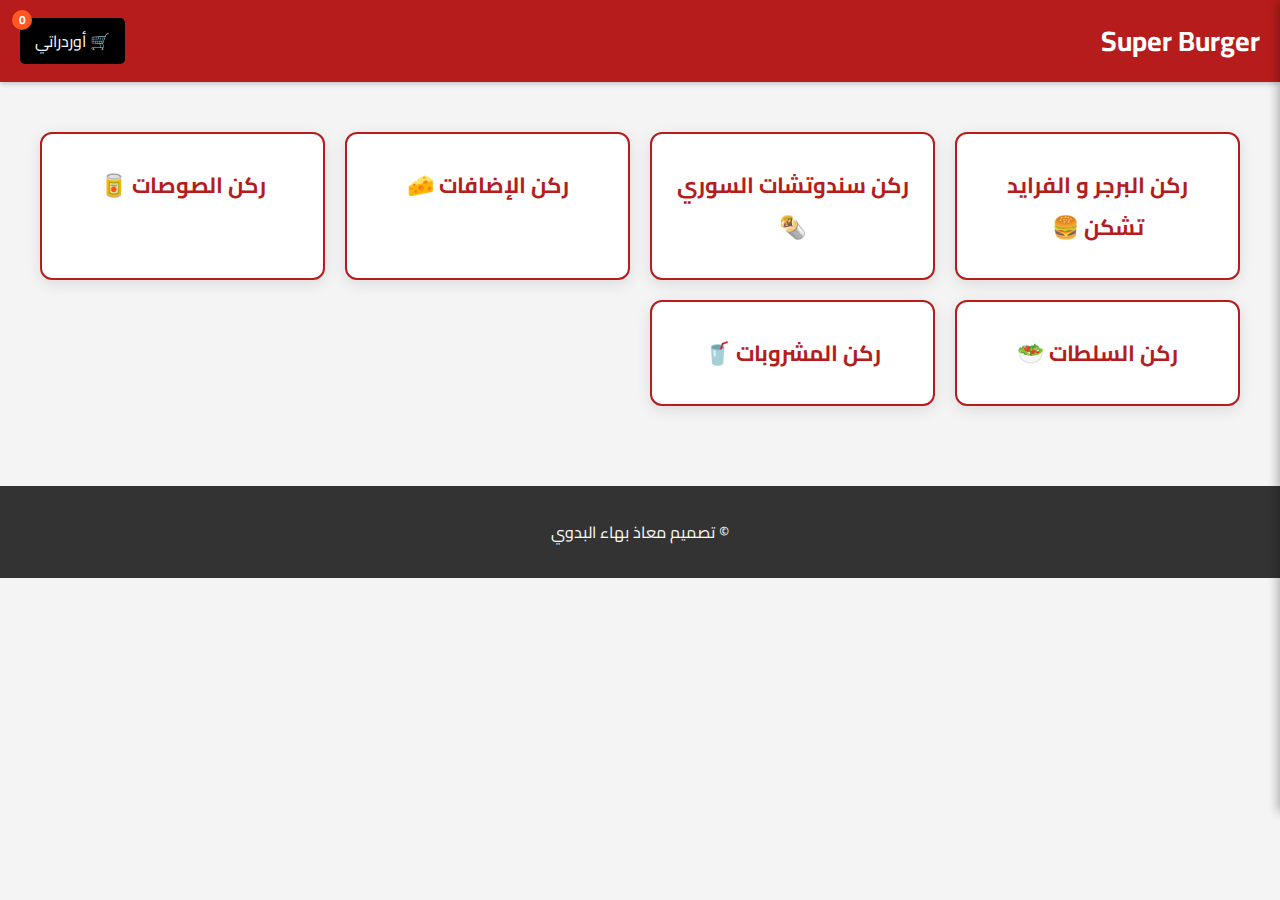
<file: index.html>
<!DOCTYPE html>
<html lang="ar" dir="rtl">
<head>
  <meta charset="UTF-8" />
  <meta name="viewport" content="width=device-width, initial-scale=1.0" />
  <title>Super Burger</title>
  <!-- إضافة خط كايرو من جوجل فونتس -->
  <link href="https://fonts.googleapis.com/css2?family=Cairo:wght@400;700&display=swap" rel="stylesheet">
  <style>
    /* 1. تحسين الخطوط والألوان الأساسية */
    body {
      font-family: 'Cairo', sans-serif; /* استخدام خط كايرو */
      margin: 0;
      padding: 0;
      background-color: #f4f4f4; /* لون خلفية فاتح احتياطي */
      /* ملاحظة: تم إزالة صورة الخلفية من الـ body لتجنب تشتيت المستخدم، يمكن وضعها في قسم معين */
    }

    /* 2. تحسين الهيدر */
    header {
      display: flex;
      justify-content: space-between; /* توزيع العناصر */
      align-items: center;
      padding: 15px 20px;
      background-color: #b71c1c; /* لون أحمر قوي للعلامة التجارية */
      color: white;
      box-shadow: 0 2px 5px rgba(0,0,0,0.2);
      height: auto; /* إزالة الارتفاع الثابت */
      background-image: none; /* إزالة صورة الخلفية من الهيدر */
    }

    header h1 {
      font-size: 28px;
      color: #ffffff;
      margin: 0;
    }

    /* 3. تحسين أيقونة السلة */
    .cart-container {
      position: relative;
      display: flex;
      align-items: center;
    }

    .cart-icon {
      /* إزالة الـ position: fixed; ليكون جزء من الهيدر */
      background-color: #000000;
      color: #ffffff;
      padding: 8px 15px;
      border-radius: 5px;
      font-size: 16px;
      cursor: pointer;
      transition: background-color 0.3s;
    }

    .cart-icon:hover {
      background-color: #333333;
    }

    .cart-count {
      position: absolute;
      top: -8px;
      left: -8px; /* تغيير من left إلى right بسبب RTL */
      background-color: #ff5722; /* لون برتقالي مميز */
      color: white;
      font-size: 12px;
      width: 20px;
      height: 20px;
      text-align: center;
      line-height: 20px;
      border-radius: 50%;
      font-weight: bold;
      z-index: 1;
      display: flex; /* لضمان ظهوره بشكل صحيح */
  justify-content: center;
  align-items: center;
    }

    /* 4. تحسين لوحة السلة الجانبية */
    .cart-panel {
      position: fixed;
      top: 0;
      right: 0; /* تغيير من left إلى right ليظهر من اليمين في RTL */
      height: 90%;
      width: 300px; /* زيادة العرض قليلاً */
      max-width: 90%;
      background: white;
      box-shadow: -2px 0 10px rgba(0,0,0,0.3); /* تغيير اتجاه الظل */
      transform: translateX(100%); /* يختفي على اليمين */
      transition: transform 0.3s ease-in-out;
      z-index: 1000;
      padding: 1px;
      overflow-y: auto;
      display: flex;
      flex-direction: column;
    }

    .cart-panel.show {
      transform: translateX(0); /* يظهر */
    }

    .cart-panel h2 {
      display: flex;
      justify-content: space-between;
      align-items: center;
      margin-top: 0;
      padding-bottom: 10px;
      border-bottom: 1px solid #eee;
    }

    .close-cart {
      cursor: pointer;
      font-size: 24px;
      color: #b71c1c;
      border: none;
      background: none;
      padding: 0;
    }

    #cart-items {
      list-style: none;
      padding: 0;
      flex-grow: 1; /* لجعل القائمة تأخذ المساحة المتاحة */
    }

    .cart-item {
      display: flex;
      justify-content: space-between;
      align-items: center;
      margin-bottom: 10px;
      padding: 8px 0;
      border-bottom: 1px dotted #eee;
      font-size: 15px;
    }

    .cart-item span {
      flex-grow: 1;
      text-align: right;
    }

    .remove-btn {
      background: none;
      border: none;
      color: #b71c1c;
      font-size: 18px;
      cursor: pointer;
      margin-right: 0;
      margin-left: 10px;
    }

    .total {
      margin-top: 15px;
      padding-top: 10px;
      border-top: 2px solid #b71c1c;
      font-weight: bold;
      font-size: 18px;
      color: #333;
      text-align: center;
    }

    /* 5. تحسين أزرار السلة */
    .cart-actions {
      display: flex;
      flex-direction: column;
      gap: 10px;
      margin-top: 20px;
    }

    .cart-actions button {
      width: 100%;
      padding: 12px;
      border: none;
      border-radius: 8px;
      font-weight: bold;
      cursor: pointer;
      transition: opacity 0.3s;
    }

    .cart-actions button:hover {
      opacity: 0.9;
    }

    #clear-cart-btn {
      background: #e0b700;
      color: #ffffff;
    }

    #checkout-btn {
      background: #25d366;
      color: white;
    }

    /* 6. تحسين شبكة الأقسام */
    .category-grid {
      display: grid;
      grid-template-columns: repeat(auto-fit, minmax(250px, 1fr)); /* زيادة الحد الأدنى للعرض */
      gap: 20px;
      padding: 30px 20px;
      max-width: 1200px;
      margin: 20px auto;
    }

    .category-card {
      background-color: #ffffff;
      color: #b71c1c;
      padding: 30px 20px;
      text-align: center;
      border-radius: 12px;
      font-size: 22px;
      font-weight: bold;
      text-decoration: none;
      box-shadow: 0 4px 15px rgba(0,0,0,0.1);
      transition: all 0.3s ease;
      border: 2px solid #b71c1c;
    }

    .category-card:hover {
      background-color: #b71c1c;
      color: white;
      transform: translateY(-5px);
      box-shadow: 0 8px 20px rgba(0,0,0,0.2);
    }

    /* 7. تحسين رسالة السلة الفارغة */
    #empty-message {
      text-align: center;
      padding: 20px;
      margin-top: 20px;
      display: none; /* إخفاء افتراضي */
    }

    #empty-message div {
      background: #fff4f4;
      border: 2px dashed #e53935;
      color: #d32f2f;
      padding: 20px;
      border-radius: 10px;
      font-size: 16px;
      width: 90%;
      margin: auto;
    }

    /* 8. تحسين الفوتر */
    .footer {
      background-color: #333;
      color: white;
      text-align: center;
      padding: 15px 0;
      font-family: 'Cairo', sans-serif;
      font-size: 16px;
      margin-top: 50px;
    }

    .footer a {
      color: #ff5722;
      text-decoration: none;
    }

    /* 9. تعديلات على الـ Media Queries */
    @media (max-width: 768px) {
      header h1 {
        font-size: 24px;
      }
      .category-grid {
        grid-template-columns: repeat(auto-fit, minmax(180px, 1fr));
      }
      .cart-panel {
        width: 80%;
      }
    }

    @media (max-width: 480px) {
      header {
        padding: 10px 15px;
      }
      header h1 {
        font-size: 20px;
      }
      .cart-panel {
        width: 100%;
        max-width: 100%;
      }
      .category-card {
        font-size: 18px;
        padding: 20px 10px;
      }
    }

    /* إزالة الـ CSS غير المستخدم مثل .products, .product, .box, .static-top-nav */
  </style>
</head>
<body>

  <header>
    <h1> Super Burger</h1>
    <div class="cart-container">
      <div class="cart-icon" onclick="toggleCart()">🛒 أوردراتي</div>
      <span id="cart-count" class="cart-count">0</span>
    </div>
  </header>

  <main>
    <section class="category-grid">
      <a href="sandwiches.html" class="category-card"> ركن البرجر و الفرايد تشكن 🍔 </a>
      <a href="shawarma.html" class="category-card"> ركن سندوتشات السوري 🌯 </a>
      <a href="addons.html" class="category-card"> ركن الإضافات 🧀</a>
      <a href="sauces.html" class="category-card"> ركن الصوصات 🥫</a>
      <a href="salads.html" class="category-card"> ركن السلطات 🥗</a>
      <a href="drinks.html" class="category-card"> ركن المشروبات 🥤</a>
    </section>
  </main>


  <!-- لوحة السلة الجانبية -->
  <div id="cart" class="cart-panel">
    <h2>
      🧺 أوردراتي
      <button class="close-cart" onclick="toggleCart()">❌</button>
    </h2>

    <ul id="cart-items">
      <!-- سيتم إضافة عناصر السلة هنا بواسطة JavaScript -->
    </ul>

    <div class="total" id="total-price">الإجمالي: 0 جنيه</div>

    <div class="cart-actions">
      <button id="checkout-btn" onclick="checkCartAndShowMessage()">
        📦 استكمال الطلب على واتساب
      </button>
      <button id="clear-cart-btn" onclick="clearCart()">
        🧹 حذف أوردراتي
      </button>
    </div>

    <!-- الرسالة عند السلة الفارغة -->
    <div id="empty-message">
      <div>
        ⚠️ أوردراتي فاضية! أضف منتجاتك قبل استكمال الطلب.
      </div>
    </div>
  </div>


  <script>
    let cartItems = [];
    const WHATSAPP_PHONE = "201271230053"; // رقم الواتساب

    // 1. تحميل السلة عند بدء التشغيل
    window.onload = function () {
      const saved = localStorage.getItem("superburger_cart");
      if (saved) {
        try {
          cartItems = JSON.parse(saved);
          updateCartDisplay();
        } catch (e) {
          console.error("Error parsing cart from localStorage:", e);
          cartItems = []; // مسح السلة لو حدث خطأ في التحميل
        }
      }
    };

    // 2. حفظ السلة في التخزين المحلي
    function saveCart() {
      localStorage.setItem("superburger_cart", JSON.stringify(cartItems));
    }

    // 3. فتح وإغلاق السلة
    function toggleCart() {
      const cart = document.getElementById("cart");
      const cartIcon = document.querySelector(".cart-icon");
      const cartCount = document.getElementById("cart-count");

      cart.classList.toggle("show");

      // إخفاء الأيقونة والعداد عند فتح السلة
      if (cart.classList.contains("show")) {
        cartIcon.style.visibility = "hidden";
        cartCount.style.visibility = "hidden";
      } else {
        cartIcon.style.visibility = "visible";
        cartCount.style.visibility = "visible";
      }
    }

    // 4. إضافة منتج للسلة
    function addToCart(name, price) {
      // تحويل السعر إلى رقم للتأكد
      const numericPrice = parseFloat(price);
      if (isNaN(numericPrice) || numericPrice <= 0) {
        console.error("Invalid price for item:", name, price);
        return;
      }

      const existingItem = cartItems.find(item => item.name === name);
      if (existingItem) {
        existingItem.quantity++;
      } else {
        cartItems.push({ name, price: numericPrice, quantity: 1 });
      }
      updateCartDisplay();
      saveCart();
    }

    // 5. إزالة منتج من السلة (أو تقليل الكمية)
    function removeFromCart(index) {
      if (index >= 0 && index < cartItems.length) {
        if (cartItems[index].quantity > 1) {
          cartItems[index].quantity--;
        } else {
          cartItems.splice(index, 1);
        }
        updateCartDisplay();
        saveCart();
      }
    }

    // 6. مسح السلة بالكامل
    function clearCart() {
      if (confirm("هل أنت متأكد من حذف جميع الأوردرات؟")) {
        cartItems = [];
        updateCartDisplay();
        saveCart();
      }
    }

    // 7. تحديث عرض السلة
    function updateCartDisplay() {
      const list = document.getElementById("cart-items");
      const totalDiv = document.getElementById("total-price");
      const cartCountSpan = document.getElementById("cart-count");
      const checkoutBtn = document.getElementById("checkout-btn");
      const clearBtn = document.getElementById("clear-cart-btn");

      list.innerHTML = "";
      let totalItems = 0;
      let total = 0;

      cartItems.forEach((item, index) => {
        totalItems += item.quantity;
        const itemTotal = item.quantity * item.price;
        total += itemTotal;

        const li = document.createElement("li");
        li.className = "cart-item";
        li.innerHTML = `
          <span>${item.quantity} × ${item.name} (${item.price} ج.م) = ${itemTotal.toFixed(2)} ج.م</span>
          <button class="remove-btn" onclick="removeFromCart(${index})">🗑️</button>
        `;
        list.appendChild(li);
      });

      cartCountSpan.textContent = totalItems;
      totalDiv.textContent = `الإجمالي: ${total.toFixed(2)} جنيه`;

      // إظهار رسالة السلة الفارغة وإخفاء الأزرار إذا كانت السلة فارغة
      if (cartItems.length === 0) {
        list.innerHTML = "<p style='text-align: center; color: #777; margin-top: 20px;'>السلة فارغة. أضف منتجاتك من القائمة.</p>";
        checkoutBtn.disabled = true;
        clearBtn.disabled = true;
        cartCountSpan.style.display = "none";
      } else {
        checkoutBtn.disabled = false;
        clearBtn.disabled = false;
        cartCountSpan.style.display = "flex"; // لإظهار العداد
      }
    }

    // 8. التحقق من السلة قبل استكمال الطلب
    function checkCartAndShowMessage() {
      if (cartItems.length === 0) {
        const messageBox = document.getElementById("empty-message");
        messageBox.style.display = "block";
        setTimeout(() => {
          messageBox.style.display = "none";
        }, 5000);
      } else {
      window.location.href = "info.html";
    }
    }

    // 9. إرسال الطلب عبر واتساب
    function sendOrder() {
      let message = "📦 طلب جديد من Super Burger:\n\n";
      let total = 0;
      let totalItems = 0;

      cartItems.forEach(item => {
        const itemTotal = item.price * item.quantity;
        total += itemTotal;
        totalItems += item.quantity;
        message += `🍔 ${item.quantity} × ${item.name} = ${itemTotal.toFixed(2)} ج.م\n`;
      });

      message += `\n📦 عدد الأصناف: ${cartItems.length}`;
      message += `\n🍔 عدد السندوتشات الإجمالي: ${totalItems}`;
      message += `\n💰 الإجمالي الكلي: ${total.toFixed(2)} جنيه`;
      message += `\n\nيرجى إرسال الموقع والعنوان لتأكيد الطلب.`;

      // تشفير الرسالة لـ URL
      const encodedMessage = encodeURIComponent(message);

      const url = `https://wa.me/${WHATSAPP_PHONE}?text=${encodedMessage}`;
      window.open(url, "_blank");
    }

    // 10. دالة وهمية لإضافة منتج (للتجربة)
    // يجب أن يتم استدعاء هذه الدالة من صفحات المنتجات (sandwiches.html, etc.)
    // مثال: <button onclick="addToCart('ساندوتش برجر كلاسيك', 50)">أضف للسلة</button>
    function addDummyProduct() {
      addToCart('ساندوتش برجر كلاسيك', 50);
      addToCart('بطاطس مقلية حجم كبير', 25);
      addToCart('كولا', 15);
    }
    // يمكنك استدعاء addDummyProduct() في الكونسول للتجربة
  </script>

  <footer class="footer">
    <p><a href="about.html" style="color: white; text-decoration: none;">© تصميم معاذ بهاء البدوي</a></p>
  </footer>

</body>
</html>
</file>
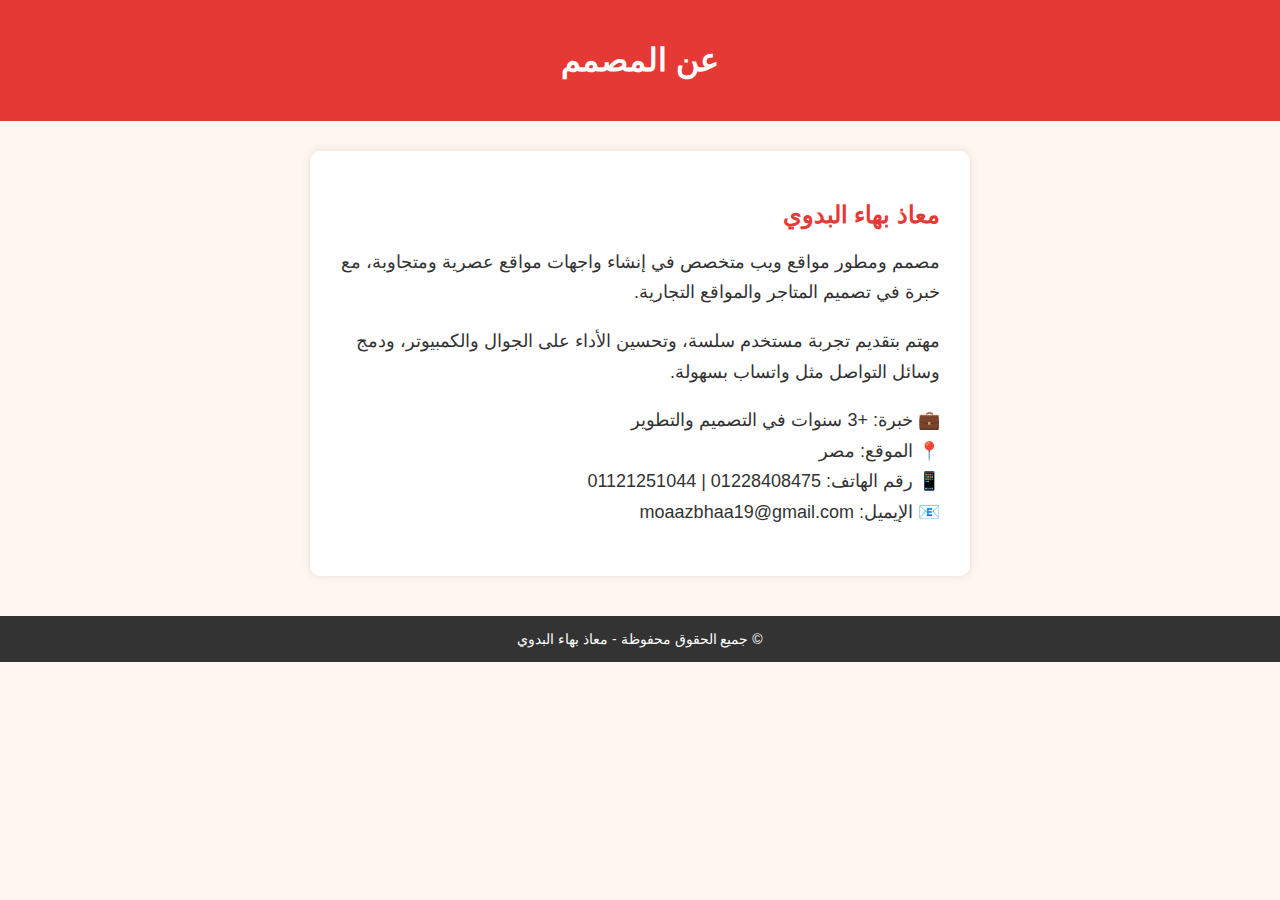
<file: about.html>
<!DOCTYPE html>
<html lang="ar" dir="rtl">
<head>
  <meta charset="UTF-8" />
  <meta name="viewport" content="width=device-width, initial-scale=1.0" />
  <title>عن المصمم - Super Burger</title>
  <style>
    body {
      font-family: 'Cairo', sans-serif;
      background-color: #fff6f0;
      margin: 0;
      padding: 0;
    }

    header {
      background-color: #e53935;
      color: white;
      text-align: center;
      padding: 20px;
    }

    main {
      padding: 30px;
      max-width: 600px;
      margin: auto;
      background-color: #ffffff;
      box-shadow: 0 0 10px rgba(0,0,0,0.1);
      border-radius: 10px;
      margin-top: 30px;
    }

    h2 {
      color: #e53935;
      margin-bottom: 15px;
    }

    p {
      font-size: 18px;
      line-height: 1.7;
      color: #333;
    }

    footer {
      margin-top: 40px;
      text-align: center;
      padding: 15px;
      background-color: #333;
      color: white;
      font-size: 14px;
    }
  </style>
</head>
<body>

  <header>
    <h1>عن المصمم</h1>
  </header>

  <main>
    <h2>معاذ بهاء البدوي</h2>
    <p>
      مصمم ومطور مواقع ويب متخصص في إنشاء واجهات مواقع عصرية ومتجاوبة، مع خبرة في تصميم المتاجر والمواقع التجارية. 
    </p>
    <p>
      مهتم بتقديم تجربة مستخدم سلسة، وتحسين الأداء على الجوال والكمبيوتر، ودمج وسائل التواصل مثل واتساب بسهولة.
    </p>
    <p>
      💼 خبرة: +3 سنوات في التصميم والتطوير<br>
      📍 الموقع: مصر<br>
      📱 رقم الهاتف: 01228408475 | 01121251044<br>
      📧 الإيميل: moaazbhaa19@gmail.com
    </p>
  </main>

  <footer>
    &copy; جميع الحقوق محفوظة - معاذ بهاء البدوي  
  </footer>

</body>
</html>
</file>
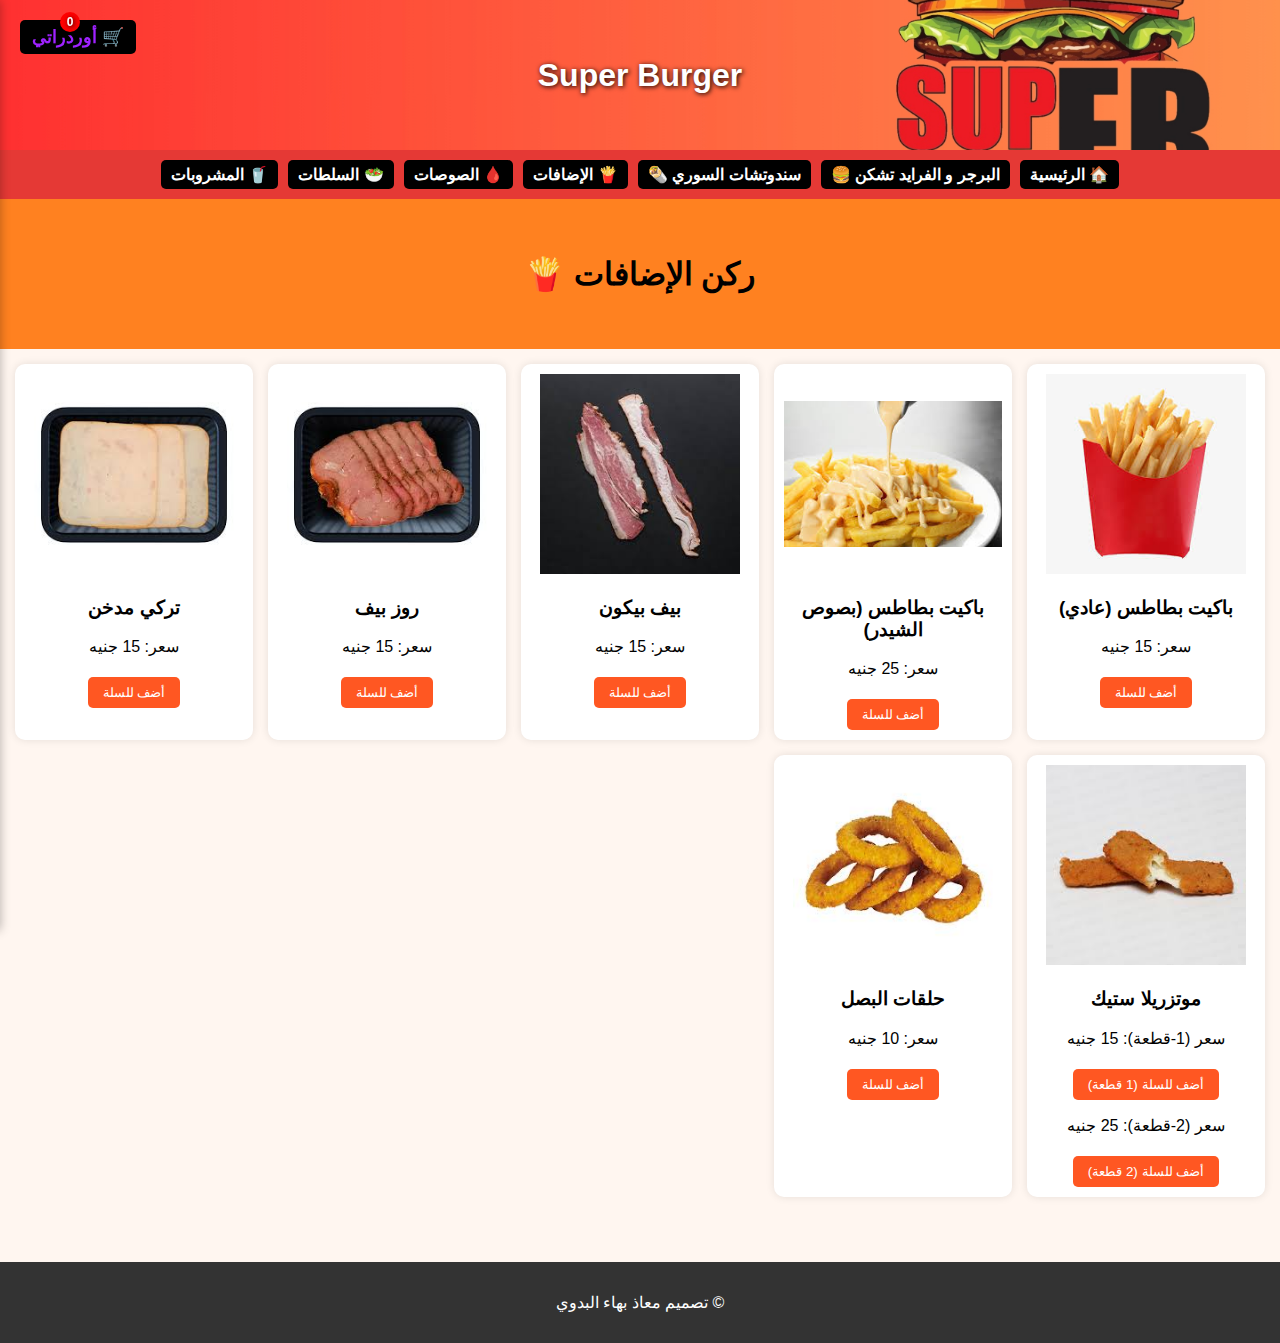
<file: addons.html>
<!DOCTYPE html>
<html lang="ar" dir="rtl">
<head>
  <meta charset="UTF-8" />
  <meta name="viewport" content="width=device-width, initial-scale=1.0" />
  <title>Super Burger - ركن الإضافات</title>
  <!-- ربط ملف CSS الخارجي -->
  <link rel="stylesheet" href="style.css">
</head>
<body>
  <header>
    <h1>Super Burger</h1>
    <div class="cart-container">
      <div class="cart-icon" onclick="toggleCart()">🛒 أوردراتي</div>
      <span id="cart-count" class="cart-count">0</span>
    </div>
  </header>

  <nav class="static-top-nav">
    <a href="index.html">🏠 الرئيسية</a>
    <a href="sandwiches.html"> البرجر و الفرايد تشكن 🍔</a>
    <a href="shawarma.html"> سندوتشات السوري 🌯</a>
    <a href="addons.html" class="active">🍟 الإضافات</a>
    <a href="sauces.html">🩸 الصوصات</a>
    <a href="salads.html">🥗 السلطات</a>
    <a href="drinks.html">🥤 المشروبات</a>
  </nav>

  <!-- لوحة السلة الجانبية -->
  <div id="cart" class="cart-panel">
    <h2>
      🧺 أوردراتي
      <button class="close-cart" onclick="toggleCart()">❌</button>
    </h2>
    <ul id="cart-items">
      <!-- سيتم إضافة عناصر السلة هنا بواسطة JavaScript -->
    </ul>

    <div class="total" id="total-price">الإجمالي: 0 جنيه</div>

    <div class="cart-actions">
      <button id="checkout-btn" onclick="checkCartAndShowMessage()">
        📦 استكمال الطلب على واتساب
      </button>
      <button id="clear-cart-btn" onclick="clearCart()">
        🧹 حذف أوردراتي
      </button>
    </div>

    <!-- الرسالة عند السلة الفارغة -->
    <div id="empty-message">
      <div>
        ⚠️ أوردراتي فاضية! أضف منتجاتك قبل استكمال الطلب.
      </div>
    </div>
  </div>

  <main>
    <div class="box">
      <h1>ركن الإضافات 🍟</h1>
    </div>

    <!-- دمج جميع المنتجات في قسم واحد لتحسين الهيكلة -->
    <section class="products">
      <!-- باكيت بطاطس (عادي) -->
      <div class="product">
        <img src="btstes.jpg" alt="باكيت بطاطس (عادي)" />
        <h3>باكيت بطاطس (عادي)</h3>
        <p>سعر: 15 جنيه</p>
        <button onclick="addToCart('باكيت بطاطس (عادي)', 15)">أضف للسلة</button>
      </div>

      <!-- باكيت بطاطس (بصوص الشيدر) -->
      <div class="product">
        <img src="sedr.jpg" alt="باكيت بطاطس (بصوص الشيدر)" />
        <h3>باكيت بطاطس (بصوص الشيدر)</h3>
        <p>سعر: 25 جنيه</p>
        <button onclick="addToCart('باكيت بطاطس (بصوص الشيدر)', 25)">أضف للسلة</button>
      </div>

      <!-- بيف بيكون -->
      <div class="product">
        <img src="becon.jpg" alt="بيف بيكون" />
        <h3>بيف بيكون</h3>
        <p>سعر: 15 جنيه</p>
        <button onclick="addToCart('بيف بيكون', 15)">أضف للسلة</button>
      </div>

      <!-- روز بيف -->
      <div class="product">
        <img src="roz.jpg" alt="روز بيف" />
        <h3>روز بيف</h3>
        <p>سعر: 15 جنيه</p>
        <button onclick="addToCart('روز بيف', 15)">أضف للسلة</button>
      </div>

      <!-- تركي مدخن -->
      <div class="product">
        <img src="tprky.jpg" alt="تركي مدخن" />
        <h3>تركي مدخن</h3>
        <p>سعر: 15 جنيه</p>
        <button onclick="addToCart('تركي مدخن', 15)">أضف للسلة</button>
      </div>

      <!-- موتزريلا ستيك -->
      <div class="product">
        <img src="MOATZ.jpg" alt="موتزريلا ستيك" />
        <h3>موتزريلا ستيك</h3>
        <p>سعر (1-قطعة): 15 جنيه</p>
        <!-- تصحيح اسم المنتج في الكود الأصلي: ' راب سبيشيال (1-قطعة)' إلى 'موتزريلا ستيك (1-قطعة)' -->
        <button onclick="addToCart('موتزريلا ستيك (1-قطعة)', 15)">أضف للسلة (1 قطعة)</button>
        <p>سعر (2-قطعة): 25 جنيه</p>
        <button onclick="addToCart('موتزريلا ستيك (2-قطعة)', 25)">أضف للسلة (2 قطعة)</button>
      </div>

      <!-- حلقات البصل -->
      <div class="product">
        <img src="BASAL.jpg" alt="حلقات البصل" />
        <h3>حلقات البصل</h3>
        <p>سعر: 10 جنيه</p>
        <button onclick="addToCart('حلقات البصل', 10)">أضف للسلة</button>
      </div>
    </section>
  </main>

  <footer class="footer">
    <p><a href="about.html" style="color: white; text-decoration: none;">© تصميم معاذ بهاء البدوي</a></p>
  </footer>

  <!-- ربط ملف JavaScript الخارجي -->
  <script src="cart.js"></script>
</body>
</html>
</file>
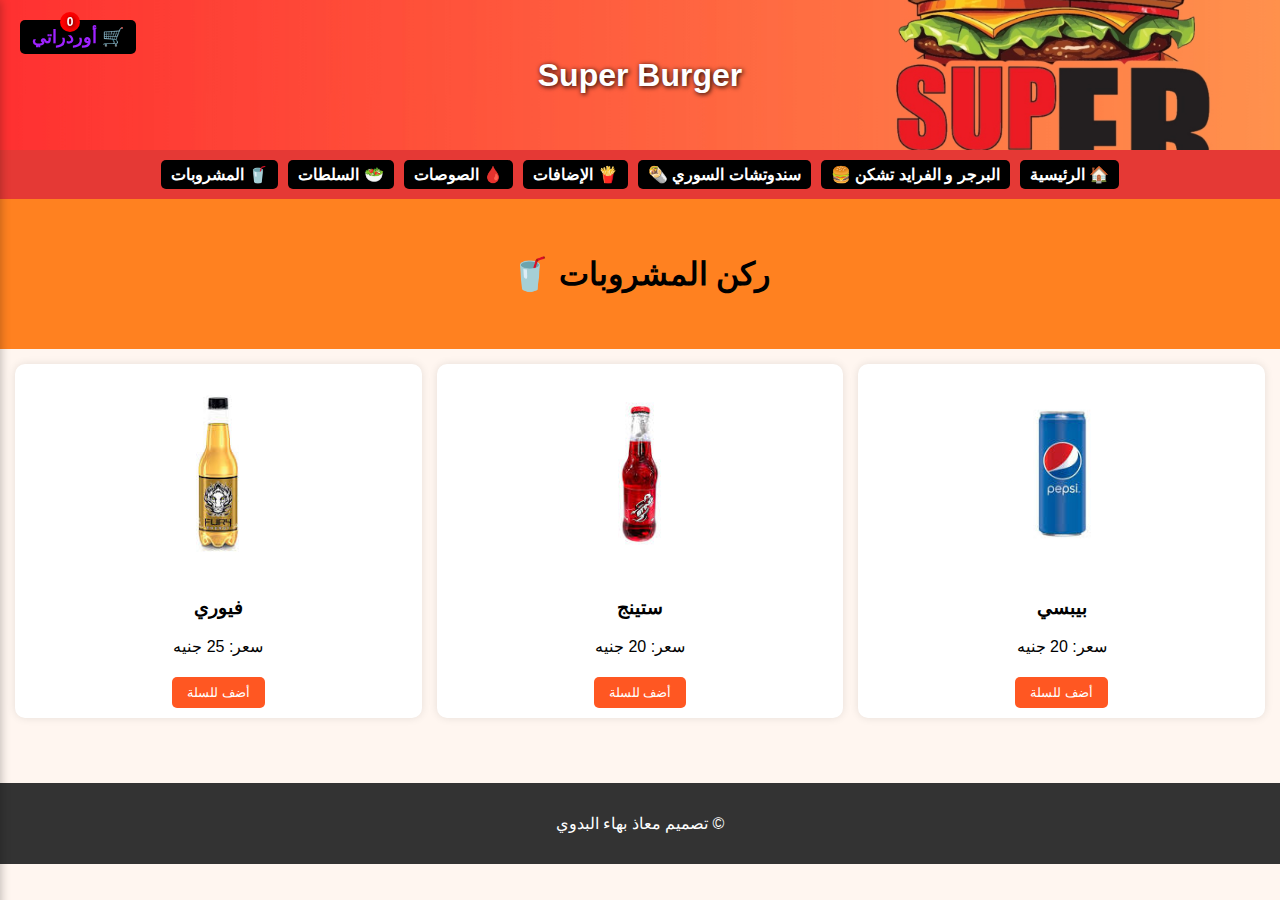
<file: drinks.html>
<!DOCTYPE html>
<html lang="ar" dir="rtl">
<head>
  <meta charset="UTF-8" />
  <meta name="viewport" content="width=device-width, initial-scale=1.0" />
  <title>Super Burger - ركن المشروبات</title>
  <!-- ربط ملف CSS الخارجي -->
  <link rel="stylesheet" href="style.css">
</head>
<body>
  <header>
    <h1>Super Burger</h1>
    <div class="cart-container">
      <div class="cart-icon" onclick="toggleCart()">🛒 أوردراتي</div>
      <span id="cart-count" class="cart-count">0</span>
    </div>
  </header>

  <nav class="static-top-nav">
    <a href="index.html">🏠 الرئيسية</a>
    <a href="sandwiches.html"> البرجر و الفرايد تشكن 🍔</a>
    <a href="shawarma.html"> سندوتشات السوري 🌯</a>
    <a href="addons.html">🍟 الإضافات</a>
    <a href="sauces.html">🩸 الصوصات</a>
    <a href="salads.html">🥗 السلطات</a>
    <a href="drinks.html" class="active">🥤 المشروبات</a>
  </nav>

  <!-- لوحة السلة الجانبية -->
  <div id="cart" class="cart-panel">
    <h2>
      🧺 أوردراتي
      <button class="close-cart" onclick="toggleCart()">❌</button>
    </h2>
    <!-- تم تغيير هذا من div إلى ul لتوافق مع cart.js -->
    <ul id="cart-items">
      <!-- سيتم إضافة عناصر السلة هنا بواسطة JavaScript -->
    </ul>

    <div class="total" id="total-price">الإجمالي: 0 جنيه</div>

    <div class="cart-actions">
      <button id="checkout-btn" onclick="checkCartAndShowMessage()">
        📦 استكمال الطلب على واتساب
      </button>
      <button id="clear-cart-btn" onclick="clearCart()">
        🧹 حذف أوردراتي
      </button>
    </div>

    <!-- الرسالة عند السلة الفارغة -->
    <div id="empty-message">
      <div>
        ⚠️ أوردراتي فاضية! أضف منتجاتك قبل استكمال الطلب.
      </div>
    </div>
  </div>

  <main>
    <div class="box">
      <h1>ركن المشروبات 🥤</h1>
    </div>

    <!-- دمج جميع المنتجات في قسم واحد لتحسين الهيكلة -->
    <section class="products">
      <!-- بيبسي -->
      <div class="product">
        <img src="PEPS.jpg" alt="بيبسي" />
        <h3>بيبسي</h3>
        <p>سعر: 20 جنيه</p>
        <button onclick="addToCart('بيبسي', 20)">أضف للسلة</button>
      </div>

      <!-- ستينج -->
      <div class="product">
        <img src="STENG.jpg" alt="ستينج" />
        <h3>ستينج</h3>
        <p>سعر: 20 جنيه</p>
        <button onclick="addToCart('ستينج', 20)">أضف للسلة</button>
      </div>

      <!-- فيوري -->
      <div class="product">
        <img src="FURY.jpg" alt="فيوري" />
        <h3>فيوري</h3>
        <p>سعر: 25 جنيه</p>
        <button onclick="addToCart('فيوري', 25)">أضف للسلة</button>
      </div>
    </section>
  </main>

  <footer class="footer">
    <p><a href="about.html" style="color: white; text-decoration: none;">© تصميم معاذ بهاء البدوي</a></p>
  </footer>

  <!-- ربط ملف JavaScript الخارجي -->
  <script src="cart.js"></script>
</body>
</html>
</file>
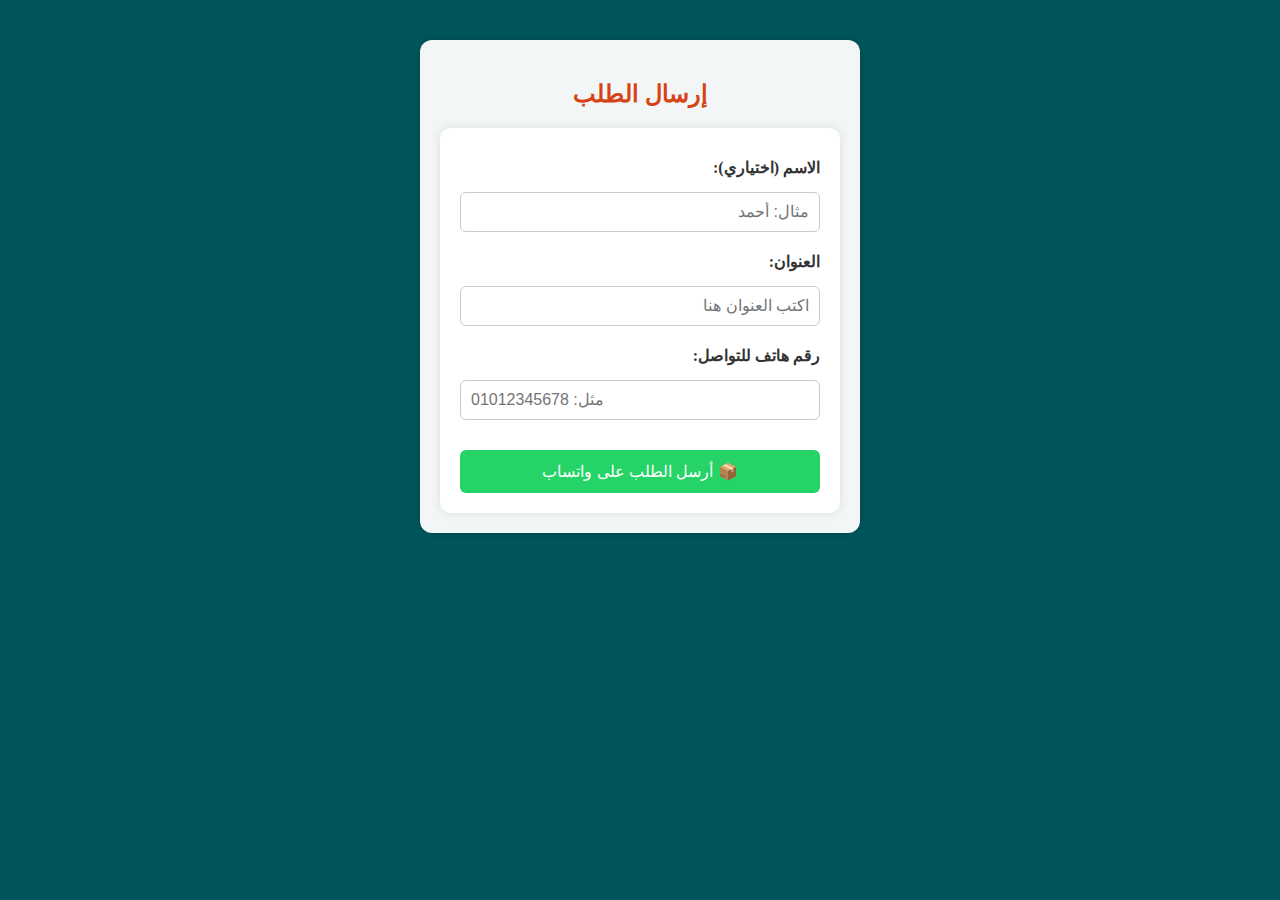
<file: info.html>
<!DOCTYPE html>
<html lang="ar" dir="rtl">
<head>
  <meta charset="UTF-8" />
  <meta name="viewport" content="width=device-width, initial-scale=1.0" />
  <title>معلومات التوصيل</title>
  <style>
    body {
      background-image: url("moaz.jpg");
    background-size: cover;        /* تغطي الشاشة بالكامل */
    background-repeat: no-repeat;  /* ما تتكررش */
    background-attachment: fixed;  /* تفضل ثابتة أثناء التمرير */
    }

    h2 {
      color: #e53935;
      text-align: center;
    }

    form {
      max-width: 500px;
      margin: auto;
      background: white;
      padding: 20px;
      border-radius: 10px;
      box-shadow: 0 0 8px rgba(0,0,0,0.1);
    }

    input, textarea {
      width: 100%;
      padding: 10px;
      margin: 10px 0;
      font-size: 16px;
      border-radius: 5px;
      border: 1px solid #ccc;
    }

    button {
      background-color: #25d366;
      color: white;
      padding: 12px;
      border: none;
      border-radius: 6px;
      font-size: 18px;
      cursor: pointer;
    }

    .form-container {
      max-width: 400px;
      margin: 40px auto;
      background: rgba(255, 255, 255, 0.95);
      padding: 20px;
      border-radius: 12px;
      box-shadow: 0 0 10px rgba(0,0,0,0.2);
    }

    .form-container h2 {
      text-align: center;
      color: #d84315;
      margin-bottom: 20px;
    }

    .form-container label {
      display: block;
      margin: 10px 0 5px;
      color: #333;
      font-weight: bold;
    }

    .form-container input {
      width: 100%;
      padding: 10px;
      border-radius: 6px;
      border: 1px solid #ccc;
      box-sizing: border-box;
      font-size: 16px;
    }

    .form-container button {
      margin-top: 20px;
      width: 100%;
      background-color: #25d366;
      color: white;
      padding: 12px;
      border: none;
      border-radius: 6px;
      font-size: 16px;
      cursor: pointer;
    }

    .form-container button:hover {
      background-color: #20b85e;
    }

    /* تحسينات للموبايل */
    @media (max-width: 480px) {
      .form-container {
        margin: 20px 10px;
        padding: 15px;
      }

      .form-container h2 {
        font-size: 20px;
      }

      .form-container input,
      .form-container button {
        font-size: 15px;
        padding: 10px;
      }
    }


  </style>
</head>
<body>

  <div class="form-container">
  <h2>إرسال الطلب</h2>
  <form id="orderForm" onsubmit="sendWhatsApp(event);">
    <label for="name">الاسم (اختياري):</label>
    <input type="text" id="name" placeholder="مثال: أحمد">

    <label for="address">العنوان:</label>
    <input type="text" id="address" placeholder="اكتب العنوان هنا" required>

    <label for="phone">رقم هاتف للتواصل:</label>
    <input type="tel" id="phone" placeholder="مثل: 01012345678" required>

    <button type="submit">📦 أرسل الطلب على واتساب</button>
  </form>
</div>

  <script>
    function sendWhatsApp(event) {
      event.preventDefault();

      const name = document.getElementById("name").value;
      const address = document.getElementById("address").value;
      const phone = document.getElementById("phone").value;

      const savedCart = localStorage.getItem("superburger_cart");
      if (!savedCart) {
        alert("السلة فارغة!");
        return;
      }

      const cartItems = JSON.parse(savedCart);
      let message = "طلب جديد من Super Burger:\n\n";
let total = 0;

cartItems.forEach(item => {
  const itemTotal = item.price * item.quantity;
  total += itemTotal;
 message += `• ${item.name} | الكمية: ${item.quantity} | السعر: ${item.price * item.quantity} جنيه\n`;

});

message += `\n• الاسم: ${name}`;
message += `\n• العنوان: ${address}`;
message += `\n• رقم الهاتف: ${phone}`;
message += `\n• الإجمالي: ${total} جنيه`;

const encodedMessage = encodeURIComponent(message);


const phoneNumber = "201271230053";
const url = `https://wa.me/${phoneNumber}?text=${encodeURIComponent(message)}`;
window.open(url, "_blank");
    }
  </script>



</body>
</html>
</file>
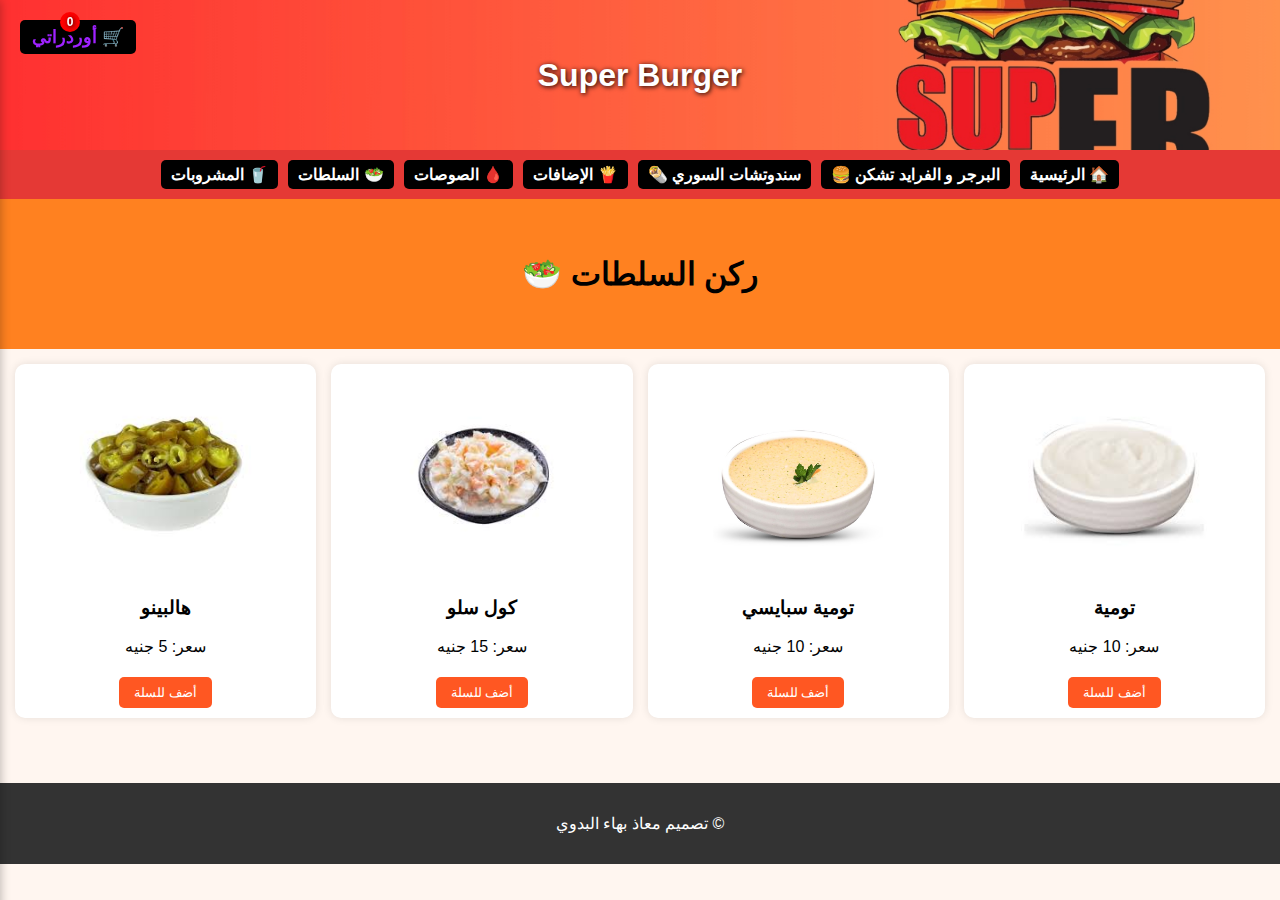
<file: salads.html>
<!DOCTYPE html>
<html lang="ar" dir="rtl">
<head>
  <meta charset="UTF-8" />
  <meta name="viewport" content="width=device-width, initial-scale=1.0" />
  <title>Super Burger - ركن السلطات</title>
  <!-- ربط ملف CSS الخارجي -->
  <link rel="stylesheet" href="style.css">
</head>
<body>
  <header>
    <h1>Super Burger</h1>
    <div class="cart-container">
      <div class="cart-icon" onclick="toggleCart()">🛒 أوردراتي</div>
      <span id="cart-count" class="cart-count">0</span>
    </div>
  </header>

  <nav class="static-top-nav">
    <a href="index.html">🏠 الرئيسية</a>
    <a href="sandwiches.html"> البرجر و الفرايد تشكن 🍔</a>
    <a href="shawarma.html"> سندوتشات السوري 🌯</a>
    <a href="addons.html">🍟 الإضافات</a>
    <a href="sauces.html">🩸 الصوصات</a>
    <a href="salads.html" class="active">🥗 السلطات</a>
    <a href="drinks.html">🥤 المشروبات</a>
  </nav>

  <!-- لوحة السلة الجانبية -->
  <div id="cart" class="cart-panel">
    <h2>
      🧺 أوردراتي
      <button class="close-cart" onclick="toggleCart()">❌</button>
    </h2>
    <ul id="cart-items">
      <!-- سيتم إضافة عناصر السلة هنا بواسطة JavaScript -->
    </ul>

    <div class="total" id="total-price">الإجمالي: 0 جنيه</div>

    <div class="cart-actions">
      <button id="checkout-btn" onclick="checkCartAndShowMessage()">
        📦 استكمال الطلب على واتساب
      </button>
      <button id="clear-cart-btn" onclick="clearCart()">
        🧹 حذف أوردراتي
      </button>
    </div>

    <!-- الرسالة عند السلة الفارغة -->
    <div id="empty-message">
      <div>
        ⚠️ أوردراتي فاضية! أضف منتجاتك قبل استكمال الطلب.
      </div>
    </div>
  </div>

  <main>
    <div class="box">
      <h1>ركن السلطات 🥗</h1>
    </div>

    <!-- دمج جميع المنتجات في قسم واحد لتحسين الهيكلة -->
    <section class="products">
      <!-- تومية -->
      <div class="product">
        <img src="TOM.jpg" alt="تومية" />
        <h3>تومية</h3>
        <p>سعر: 10 جنيه</p>
        <button onclick="addToCart('تومية', 10)">أضف للسلة</button>
      </div>

      <!-- تومية سبايسي -->
      <div class="product">
        <img src="SPAYS.jpeg" alt="تومية سبايسي" />
        <h3>تومية سبايسي</h3>
        <p>سعر: 10 جنيه</p>
        <button onclick="addToCart('تومية سبايسي', 10)">أضف للسلة</button>
      </div>

      <!-- كول سلو -->
      <div class="product">
        <img src="CO;O.jpg" alt="كول سلو" />
        <h3>كول سلو</h3>
        <p>سعر: 15 جنيه</p>
        <button onclick="addToCart('كول سلو', 15)">أضف للسلة</button>
      </div>

      <!-- هالبينو -->
      <div class="product">
        <img src="HALA.jpg" alt="هالبينو" />
        <h3>هالبينو</h3>
        <p>سعر: 5 جنيه</p>
        <button onclick="addToCart('هالبينو', 5)">أضف للسلة</button>
      </div>
    </section>
  </main>

  <footer class="footer">
    <p><a href="about.html" style="color: white; text-decoration: none;">© تصميم معاذ بهاء البدوي</a></p>
  </footer>

  <!-- ربط ملف JavaScript الخارجي -->
  <script src="cart.js"></script>
</body>
</html>
</file>
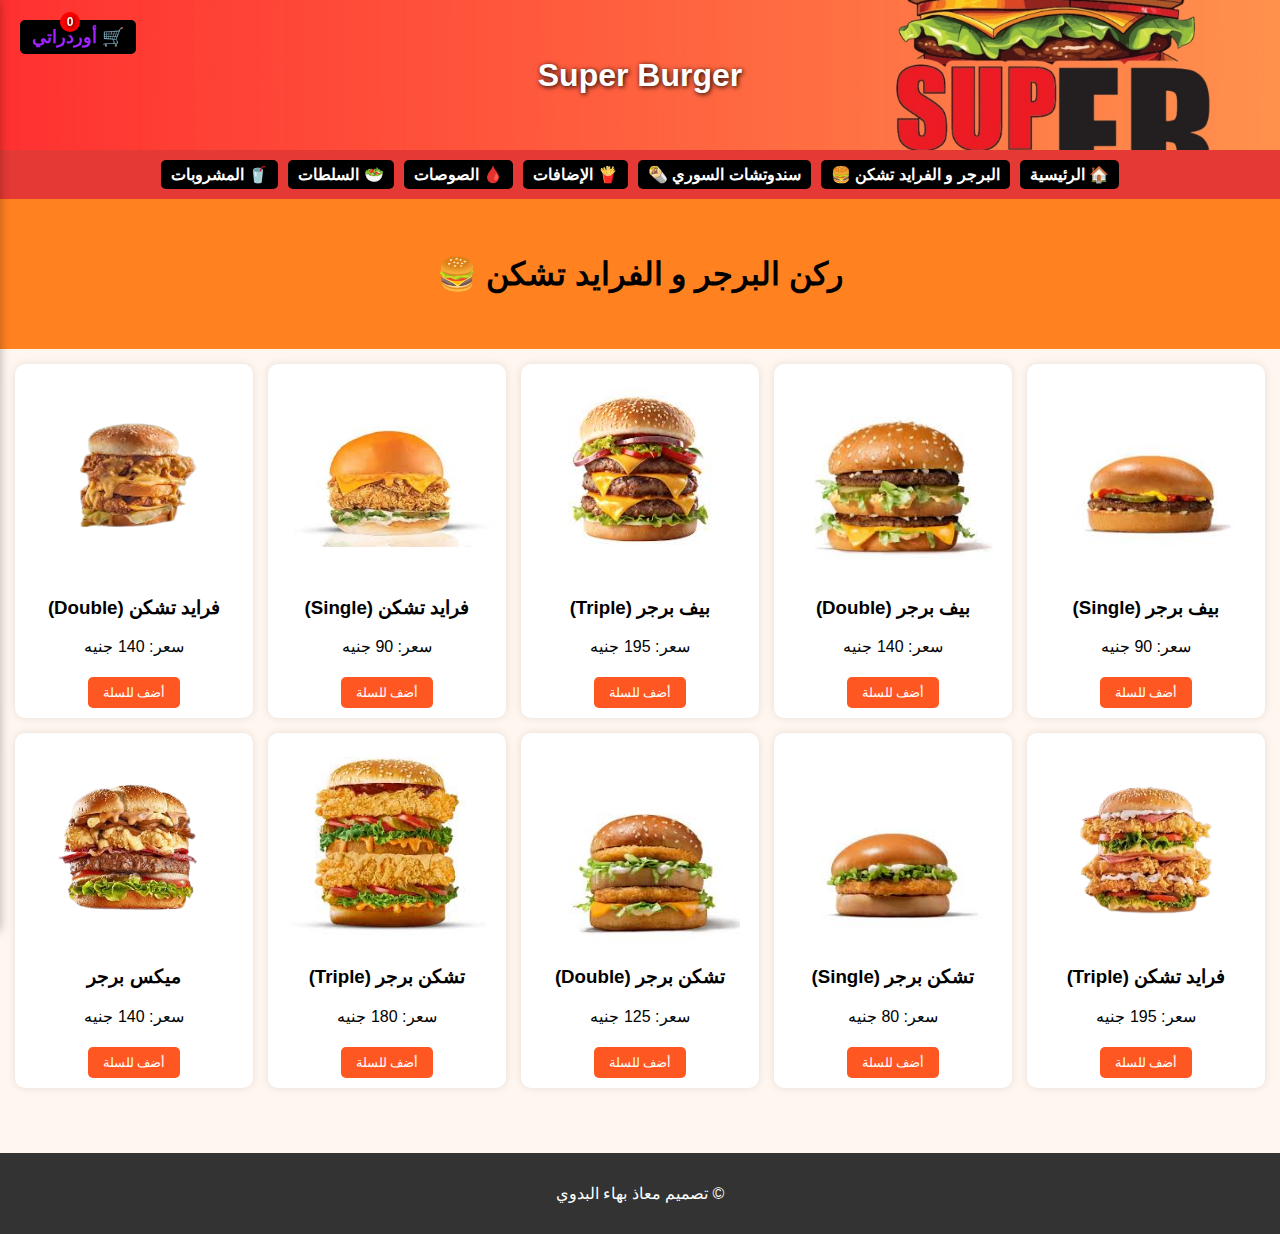
<file: sandwiches.html>
<!DOCTYPE html>
<html lang="ar" dir="rtl">
<head>
  <meta charset="UTF-8" />
  <meta name="viewport" content="width=device-width, initial-scale=1.0" />
  <title>Super Burger - ركن البرجر و الفرايد تشكن</title>
  <!-- ربط ملف CSS الخارجي -->
  <link rel="stylesheet" href="style.css">
</head>
<body>
  <header>
    <h1>Super Burger</h1>
    <div class="cart-container">
      <div class="cart-icon" onclick="toggleCart()">🛒 أوردراتي</div>
      <span id="cart-count" class="cart-count">0</span>
    </div>
  </header>

  <nav class="static-top-nav">
    <a href="index.html">🏠 الرئيسية</a>
    <a href="sandwiches.html" class="active"> البرجر و الفرايد تشكن 🍔</a>
    <a href="shawarma.html"> سندوتشات السوري 🌯</a>
    <a href="addons.html">🍟 الإضافات</a>
    <a href="sauces.html">🩸 الصوصات</a>
    <a href="salads.html">🥗 السلطات</a>
    <a href="drinks.html">🥤 المشروبات</a>
  </nav>

  <!-- لوحة السلة الجانبية (تم نقلها من الكود الأصلي) -->
  <div id="cart" class="cart-panel">
    <h2>
      🧺 أوردراتي
      <button class="close-cart" onclick="toggleCart()">❌</button>
    </h2>
    <ul id="cart-items">
      <!-- سيتم إضافة عناصر السلة هنا بواسطة JavaScript -->
    </ul>

    <div class="total" id="total-price">الإجمالي: 0 جنيه</div>

    <div class="cart-actions">
      <button id="checkout-btn" onclick="checkCartAndShowMessage()">
        📦 استكمال الطلب على واتساب
      </button>
      <button id="clear-cart-btn" onclick="clearCart()">
        🧹 حذف أوردراتي
      </button>
    </div>

    <!-- الرسالة عند السلة الفارغة -->
    <div id="empty-message">
      <div>
        ⚠️ أوردراتي فاضية! أضف منتجاتك قبل استكمال الطلب.
      </div>
    </div>
  </div>

  <main>
    <div class="box">
      <h1>ركن البرجر و الفرايد تشكن 🍔</h1>
    </div>

    <!-- دمج جميع المنتجات في قسم واحد لتحسين الهيكلة -->
    <section class="products">
      <!-- بيف برجر (Single) -->
      <div class="product">
        <img src="SINGLE.jpg" alt="بيف برجر (Single)" />
        <h3>بيف برجر (Single)</h3>
        <p>سعر: 90 جنيه</p>
        <button onclick="addToCart('بيف برجر (Single)', 90)">أضف للسلة</button>
      </div>

      <!-- بيف برجر (Double) -->
      <div class="product">
        <img src="DOUBLE.jpg" alt="بيف برجر (Double)" />
        <h3>بيف برجر (Double)</h3>
        <p>سعر: 140 جنيه</p>
        <button onclick="addToCart('بيف برجر (Double)', 140)">أضف للسلة</button>
      </div>

      <!-- بيف برجر (Triple) -->
      <div class="product">
        <img src="triple.jpg" alt="بيف برجر (Triple)" />
        <h3>بيف برجر (Triple)</h3>
        <p>سعر: 195 جنيه</p>
        <button onclick="addToCart('بيف برجر (Triple)', 195)">أضف للسلة</button>
      </div>

      <!-- فرايد تشكن (Single) -->
      <div class="product">
        <img src="single 2.jpg" alt="فرايد تشكن (Single)" />
        <h3>فرايد تشكن (Single)</h3>
        <p>سعر: 90 جنيه</p>
        <button onclick="addToCart('فرايد تشكن (Single)', 90)">أضف للسلة</button>
      </div>

      <!-- فرايد تشكن (Double) -->
      <div class="product">
        <img src="double 2.png" alt="فرايد تشكن (Double)" />
        <h3>فرايد تشكن (Double)</h3>
        <p>سعر: 140 جنيه</p>
        <button onclick="addToCart('فرايد تشكن (Double)', 140)">أضف للسلة</button>
      </div>

      <!-- فرايد تشكن (Triple) -->
      <div class="product">
        <img src="triple 2.png" alt="فرايد تشكن (Triple)" />
        <h3>فرايد تشكن (Triple)</h3>
        <p>سعر: 195 جنيه</p>
        <button onclick="addToCart('فرايد تشكن (Triple)', 195)">أضف للسلة</button>
      </div>

      <!-- تشكن برجر (Single) -->
      <div class="product">
        <img src="SECN.jpg" alt="تشكن برجر (Single)" />
        <h3>تشكن برجر (Single)</h3>
        <p>سعر: 80 جنيه</p>
        <button onclick="addToCart('تشكن برجر (Single)', 80)">أضف للسلة</button>
      </div>

      <!-- تشكن برجر (Double) -->
      <div class="product">
        <img src="SECN 2.jpg" alt="تشكن برجر (Double)" />
        <h3>تشكن برجر (Double)</h3>
        <p>سعر: 125 جنيه</p>
        <button onclick="addToCart('تشكن برجر (Double)', 125)">أضف للسلة</button>
      </div>

      <!-- تشكن برجر (Triple) -->
      <div class="product">
        <img src="SECN 3.jpg" alt="تشكن برجر (Triple)" />
        <h3>تشكن برجر (Triple)</h3>
        <p>سعر: 180 جنيه</p>
        <button onclick="addToCart('تشكن برجر (Triple)', 180)">أضف للسلة</button>
      </div>

      <!-- ميكس برجر -->
      <div class="product">
        <img src="MEX.png" alt="ميكس برجر" />
        <h3>ميكس برجر</h3>
        <p>سعر: 140 جنيه</p>
        <button onclick="addToCart('ميكس برجر', 140)">أضف للسلة</button>
      </div>
    </section>
  </main>

  <footer class="footer">
    <p><a href="about.html" style="color: white; text-decoration: none;">© تصميم معاذ بهاء البدوي</a></p>
  </footer>

  <!-- ربط ملف JavaScript الخارجي -->
  <script src="cart.js"></script>
</body>
</html>
</file>
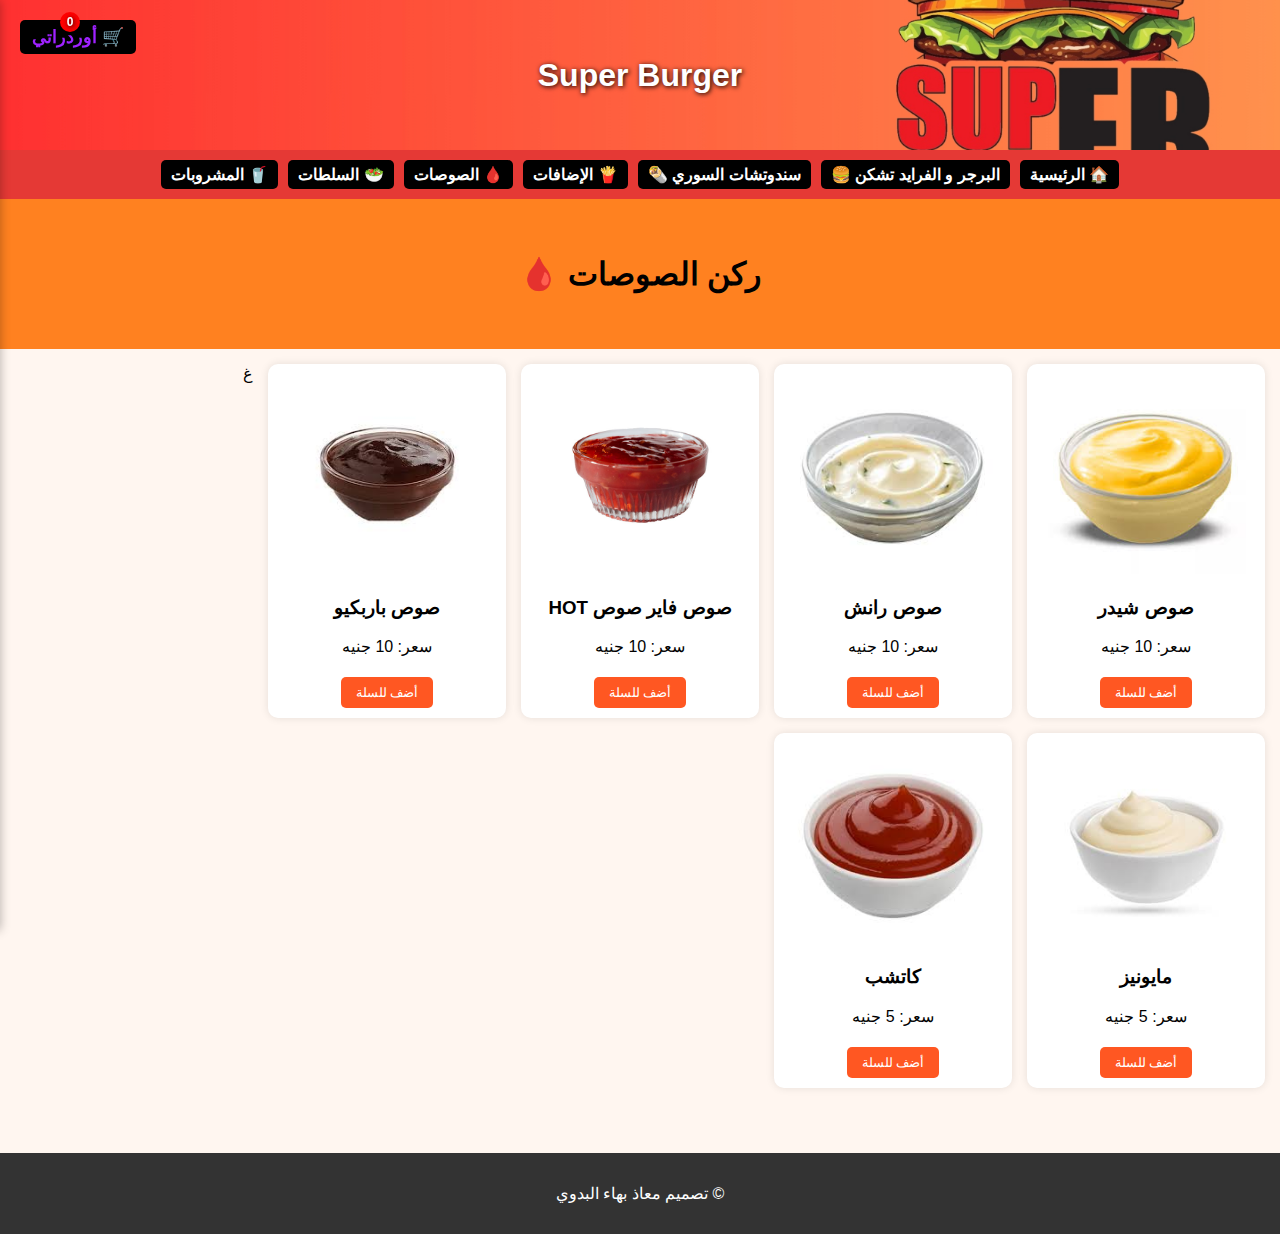
<file: sauces.html>
<!DOCTYPE html>
<html lang="ar" dir="rtl">
<head>
  <meta charset="UTF-8" />
  <meta name="viewport" content="width=device-width, initial-scale=1.0" />
  <title>Super Burger - ركن الصوصات</title>
  <!-- ربط ملف CSS الخارجي -->
  <link rel="stylesheet" href="style.css">
</head>
<body>
  <header>
    <h1>Super Burger</h1>
    <div class="cart-container">
      <div class="cart-icon" onclick="toggleCart()">🛒 أوردراتي</div>
      <span id="cart-count" class="cart-count">0</span>
    </div>
  </header>

  <nav class="static-top-nav">
    <a href="index.html">🏠 الرئيسية</a>
    <a href="sandwiches.html"> البرجر و الفرايد تشكن 🍔</a>
    <a href="shawarma.html"> سندوتشات السوري 🌯</a>
    <a href="addons.html">🍟 الإضافات</a>
    <a href="sauces.html" class="active">🩸 الصوصات</a>
    <a href="salads.html">🥗 السلطات</a>
    <a href="drinks.html">🥤 المشروبات</a>
  </nav>

  <!-- لوحة السلة الجانبية -->
  <div id="cart" class="cart-panel">
    <h2>
      🧺 أوردراتي
      <button class="close-cart" onclick="toggleCart()">❌</button>
    </h2>
    <ul id="cart-items">
      <!-- سيتم إضافة عناصر السلة هنا بواسطة JavaScript -->
    </ul>

    <div class="total" id="total-price">الإجمالي: 0 جنيه</div>

    <div class="cart-actions">
      <button id="checkout-btn" onclick="checkCartAndShowMessage()">
        📦 استكمال الطلب على واتساب
      </button>
      <button id="clear-cart-btn" onclick="clearCart()">
        🧹 حذف أوردراتي
      </button>
    </div>

    <!-- الرسالة عند السلة الفارغة -->
    <div id="empty-message">
      <div>
        ⚠️ أوردراتي فاضية! أضف منتجاتك قبل استكمال الطلب.
      </div>
    </div>
  </div>

  <main>
    <div class="box">
      <h1>ركن الصوصات 🩸</h1>
    </div>

    <!-- دمج جميع المنتجات في قسم واحد لتحسين الهيكلة -->
    <section class="products">
      <!-- صوص شيدر -->
      <div class="product">
        <img src="SSER.jpg" alt="صوص شيدر" />
        <h3>صوص شيدر</h3>
        <p>سعر: 10 جنيه</p>
        <button onclick="addToCart('صوص شيدر', 10)">أضف للسلة</button>
      </div>

      <!-- صوص رانش -->
      <div class="product">
        <img src="RANSH.jpg" alt="صوص رانش" />
        <h3>صوص رانش</h3>
        <p>سعر: 10 جنيه</p>
        <button onclick="addToCart('صوص رانش', 10)">أضف للسلة</button>
      </div>

      <!-- صوص فاير صوص HOT -->
      <div class="product">
        <img src="FIRE.jpg" alt="صوص فاير صوص HOT" />
        <h3>صوص فاير صوص HOT</h3>
        <p>سعر: 10 جنيه</p>
        <button onclick="addToCart('صوص فاير صوص HOT', 10)">أضف للسلة</button>
      </div>

      <!-- صوص باربكيو -->
      <div class="product">
        <img src="BARBK.jpg" alt="صوص باربكيو" />
        <h3>صوص باربكيو</h3>
        <p>سعر: 10 جنيه</p>
        <button onclick="addToCart('صوص باربكيو', 10)">أضف للسلة</button>
      </div>
غ
      <!-- مايونيز -->
      <div class="product">
        <img src="MAYO.jpg" alt="مايونيز" />
        <h3>مايونيز</h3>
        <p>سعر: 5 جنيه</p>
        <button onclick="addToCart('مايونيز', 5)">أضف للسلة</button>
      </div>

      <!-- كاتشب -->
      <div class="product">
        <img src="CATS.jpg" alt="كاتشب" />
        <h3>كاتشب</h3>
        <p>سعر: 5 جنيه</p>
        <button onclick="addToCart('كاتشب', 5)">أضف للسلة</button>
      </div>
    </section>
  </main>

  <footer class="footer">
    <p><a href="about.html" style="color: white; text-decoration: none;">© تصميم معاذ بهاء البدوي</a></p>
  </footer>

  <!-- ربط ملف JavaScript الخارجي -->
  <script src="cart.js"></script>
</body>
</html>
</file>
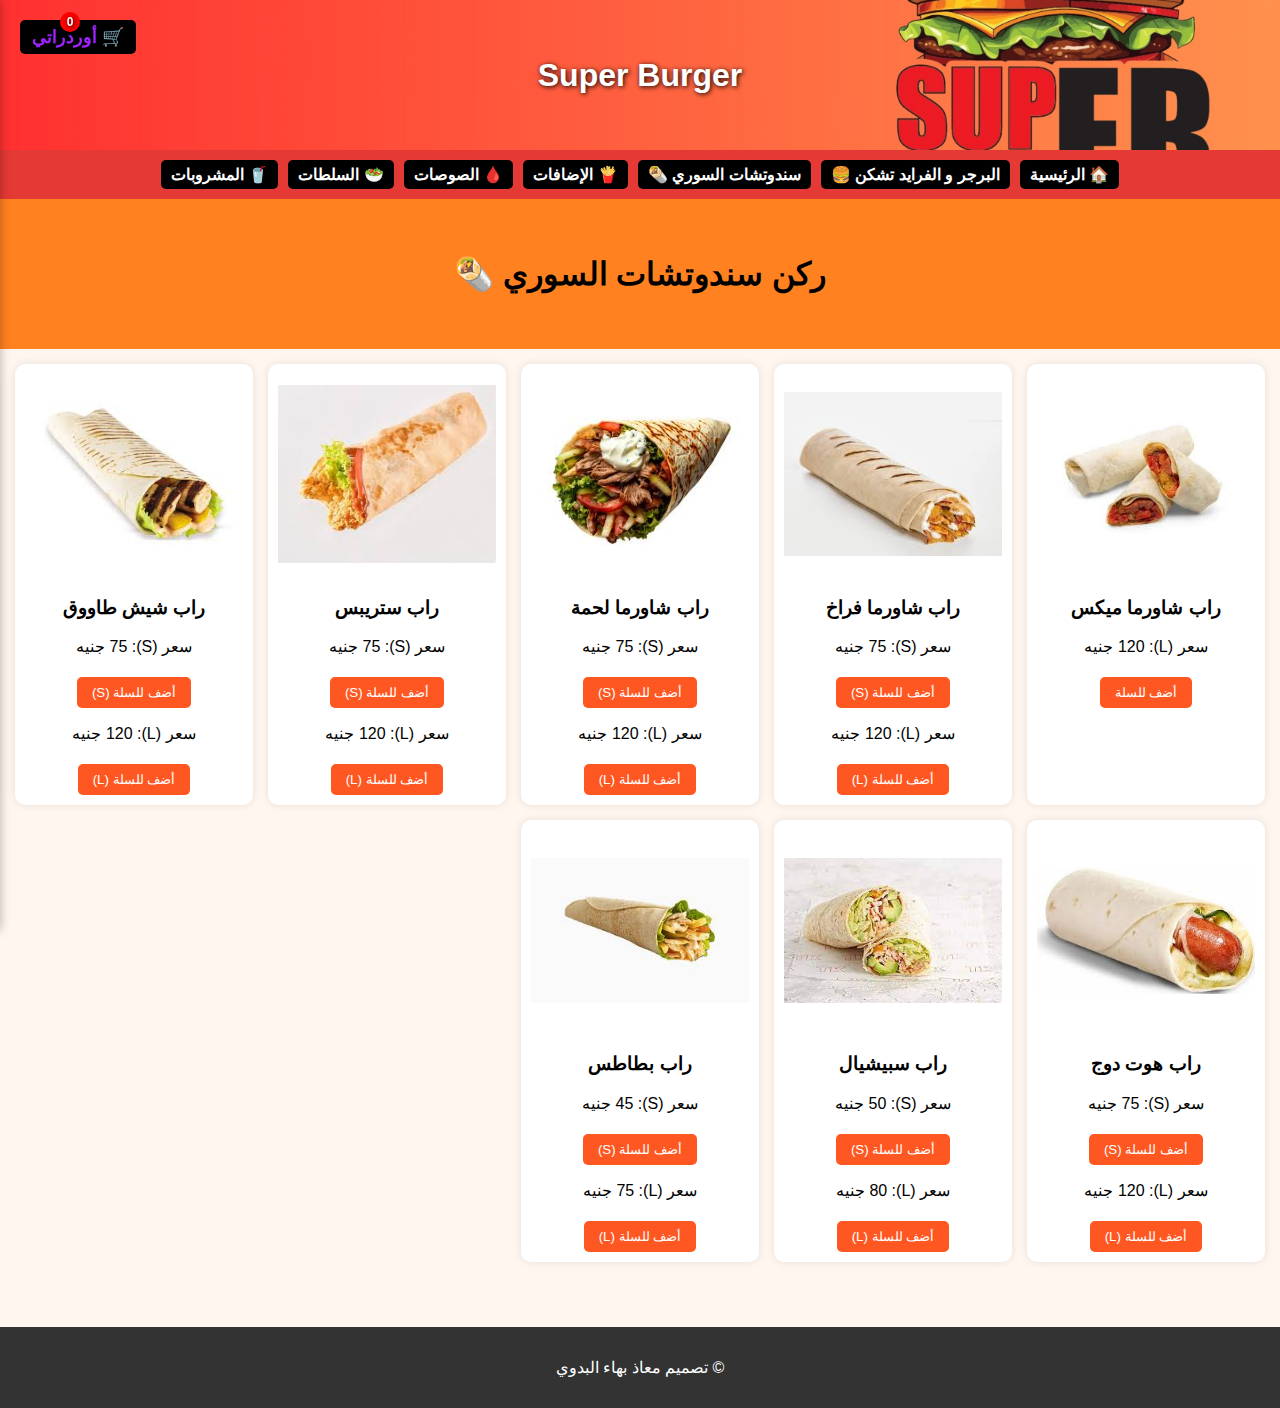
<file: shawarma.html>
<!DOCTYPE html>
<html lang="ar" dir="rtl">
<head>
  <meta charset="UTF-8" />
  <meta name="viewport" content="width=device-width, initial-scale=1.0" />
  <title>Super Burger - ركن سندوتشات السوري</title>
  <!-- ربط ملف CSS الخارجي -->
  <link rel="stylesheet" href="style.css">
</head>
<body>
  <header>
    <h1>Super Burger</h1>
    <div class="cart-container">
      <div class="cart-icon" onclick="toggleCart()">🛒 أوردراتي</div>
      <span id="cart-count" class="cart-count">0</span>
    </div>
  </header>

  <nav class="static-top-nav">
    <a href="index.html">🏠 الرئيسية</a>
    <a href="sandwiches.html"> البرجر و الفرايد تشكن 🍔</a>
    <a href="shawarma.html" class="active"> سندوتشات السوري 🌯</a>
    <a href="addons.html">🍟 الإضافات</a>
    <a href="sauces.html">🩸 الصوصات</a>
    <a href="salads.html">🥗 السلطات</a>
    <a href="drinks.html">🥤 المشروبات</a>
  </nav>

  <!-- لوحة السلة الجانبية (تم نقلها من الكود الأصلي) -->
  <div id="cart" class="cart-panel">
    <h2>
      🧺 أوردراتي
      <button class="close-cart" onclick="toggleCart()">❌</button>
    </h2>
    <ul id="cart-items">
      <!-- سيتم إضافة عناصر السلة هنا بواسطة JavaScript -->
    </ul>

    <div class="total" id="total-price">الإجمالي: 0 جنيه</div>

    <div class="cart-actions">
      <button id="checkout-btn" onclick="checkCartAndShowMessage()">
        📦 استكمال الطلب على واتساب
      </button>
      <button id="clear-cart-btn" onclick="clearCart()">
        🧹 حذف أوردراتي
      </button>
    </div>

    <!-- الرسالة عند السلة الفارغة -->
    <div id="empty-message">
      <div>
        ⚠️ أوردراتي فاضية! أضف منتجاتك قبل استكمال الطلب.
      </div>
    </div>
  </div>

  <main>
    <div class="box">
      <h1>ركن سندوتشات السوري 🌯</h1>
    </div>

    <!-- دمج جميع المنتجات في قسم واحد لتحسين الهيكلة -->
    <section class="products">
      <!-- راب شاورما ميكس -->
      <div class="product">
        <img src="sawerma.jpg" alt="راب شاورما ميكس" />
        <h3>راب شاورما ميكس</h3>
        <p>سعر (L): 120 جنيه</p>
        <button onclick="addToCart('راب شاورما ميكس (L)', 120)">أضف للسلة</button>
      </div>

      <!-- راب شاورما فراخ -->
      <div class="product">
        <img src="sawerma 2.jpg" alt="راب شاورما فراخ" />
        <h3>راب شاورما فراخ</h3>
        <p>سعر (S): 75 جنيه</p>
        <button onclick="addToCart('راب شاورما فراخ (S)', 75)">أضف للسلة (S)</button>
        <p>سعر (L): 120 جنيه</p>
        <button onclick="addToCart('راب شاورما فراخ (L)', 120)">أضف للسلة (L)</button>
      </div>

      <!-- راب شاورما لحمة -->
      <div class="product">
        <img src="SAWERM 3.jpg" alt="راب شاورما لحمة" />
        <h3>راب شاورما لحمة</h3>
        <p>سعر (S): 75 جنيه</p>
        <button onclick="addToCart('راب شاورما لحمة (S)', 75)">أضف للسلة (S)</button>
        <p>سعر (L): 120 جنيه</p>
        <button onclick="addToCart('راب شاورما لحمة (L)', 120)">أضف للسلة (L)</button>
      </div>

      <!-- راب ستريبس -->
      <div class="product">
        <img src="STRPS.jpg" alt="راب ستريبس" />
        <h3>راب ستريبس</h3>
        <p>سعر (S): 75 جنيه</p>
        <button onclick="addToCart('راب ستريبس (S)', 75)">أضف للسلة (S)</button>
        <p>سعر (L): 120 جنيه</p>
        <button onclick="addToCart('راب ستريبس (L)', 120)">أضف للسلة (L)</button>
      </div>

      <!-- راب شيش طاووق -->
      <div class="product">
        <img src="SHESH.jpg" alt="راب شيش طاووق" />
        <h3>راب شيش طاووق</h3>
        <p>سعر (S): 75 جنيه</p>
        <button onclick="addToCart('راب شيش طاووق (S)', 75)">أضف للسلة (S)</button>
        <p>سعر (L): 120 جنيه</p>
        <button onclick="addToCart('راب شيش طاووق (L)', 120)">أضف للسلة (L)</button>
      </div>

      <!-- راب هوت دوج -->
      <div class="product">
        <img src="HOT.jpg" alt="راب هوت دوج" />
        <h3>راب هوت دوج</h3>
        <p>سعر (S): 75 جنيه</p>
        <button onclick="addToCart('راب هوت دوج (S)', 75)">أضف للسلة (S)</button>
        <p>سعر (L): 120 جنيه</p>
        <button onclick="addToCart('راب هوت دوج (L)', 120)">أضف للسلة (L)</button>
      </div>

      <!-- راب سبيشيال -->
      <div class="product">
        <img src="SPESYAL.jpg" alt="راب سبيشيال" />
        <h3>راب سبيشيال</h3>
        <p>سعر (S): 50 جنيه</p>
        <button onclick="addToCart('راب سبيشيال (S)', 50)">أضف للسلة (S)</button>
        <p>سعر (L): 80 جنيه</p>
        <!-- تصحيح اسم المنتج في الكود الأصلي: ' راب شيش سبيشيال (L)' إلى 'راب سبيشيال (L)' -->
        <button onclick="addToCart('راب سبيشيال (L)', 80)">أضف للسلة (L)</button>
      </div>

      <!-- راب بطاطس -->
      <div class="product">
        <img src="BTATES.jpg" alt="راب بطاطس" />
        <h3>راب بطاطس</h3>
        <p>سعر (S): 45 جنيه</p>
        <button onclick="addToCart('راب بطاطس (S)', 45)">أضف للسلة (S)</button>
        <p>سعر (L): 75 جنيه</p>
        <!-- تصحيح اسم المنتج في الكود الأصلي: ' راب شيش بطاطس (L)' إلى 'راب بطاطس (L)' -->
        <button onclick="addToCart('راب بطاطس (L)', 75)">أضف للسلة (L)</button>
      </div>
    </section>
  </main>

  <footer class="footer">
    <p><a href="about.html" style="color: white; text-decoration: none;">© تصميم معاذ بهاء البدوي</a></p>
  </footer>

  <!-- ربط ملف JavaScript الخارجي -->
  <script src="cart.js"></script>
</body>
</html>
</file>
<file: style.css>
body {
  font-family: 'Cairo', sans-serif;
  margin: 0;
  padding: 0;
  background: #fff6f0;
}

header {
  display: flex;
  justify-content: center;         /* توسيط أفقي */
  align-items: center;             /* توسيط رأسي */
  height: 150px;                   /* تقدر تغير الطول حسب ما تحب */
  background-image: url('moaz2.jpg');  /* ← غيّرها لمسار الصورة اللي عندك */
  background-size: cover;
  background-position: center;
  color: white;
  font-size: 32px;
  font-weight: bold;
  text-shadow: 1px 1px 5px black;
}

header h1 {
  font-size: 32px;
  color: white;
  margin: 0;
}

.cart-icon {
  position: fixed;
  top: 20px;
  left: 20px;
  background-color: black;
  color: #9f22ff;
  padding: 6px 12px;
  border-radius: 5px;
  font-size: 18px;
  cursor: pointer;
  z-index: 1100;
}

.cart-count {
  position: fixed;
  top: 12px;
  left: 60px;
  background-color: red;
  color: white;
  font-size: 12px;
  width: 20px;
  height: 20px;
  text-align: center;
  line-height: 20px;
  border-radius: 50%;
  font-weight: bold;
  z-index: 1101;
}

.cart-panel {
  position: fixed;
  top: 0;
  left: 0;
  height: 100%;
  width: 280px;
  max-width: 90%;
  background: white;
  box-shadow: 0 0 10px rgba(0,0,0,0.3);
  transform: translateX(-100%);
  transition: 0.3s;
  z-index: 1000;
  padding: 15px;
  overflow-y: auto;
  font-size: 14px;
}

.cart-panel.show {
  transform: translateX(0);
}

.cart-panel h2 {
  display: flex;
  justify-content: space-between;
  align-items: center;
}

.close-cart {
  cursor: pointer;
  font-size: 20px;
  color: #ff5722;
  border: none;
  background: none;
}

.products {
  display: grid;
  grid-template-columns: repeat(auto-fit, minmax(220px, 1fr));
  gap: 15px;
  padding: 15px;
}

.product {
  background: white;
  border-radius: 10px;
  box-shadow: 0 0 8px rgba(0,0,0,0.1);
  overflow: hidden;
  text-align: center;
  padding: 10px;
}

.product img {
  width: 100%;
  height: 200px;
  object-fit: contain;
  border-radius: 8px;
  background: #fff;
}

.product button {
  background: #ff5722;
  color: white;
  border: none;
  padding: 8px 15px;
  border-radius: 5px;
  cursor: pointer;
  margin-top: 5px;
}

.cart-item {
  display: flex;
  justify-content: space-between;
  align-items: center;
  margin-bottom: 10px;
}

.remove-btn {
  background: none;
  border: none;
  color: red;
  font-size: 16px;
  cursor: pointer;
  margin-right: 8px;
}

.total {
  margin-top: 15px;
  font-weight: bold;
  color: #333;
}

.footer {
  background-color: #333;
  color: white;
  text-align: center;
  padding: 15px 0;
  font-size: 16px;
  margin-top: 50px;
}

.box {
  display: flex;
  justify-content: center;
  align-items: center;
  height: 150px;
  background: #ff8120;
}

.static-top-nav {
      background-color: #e53935;
      display: flex;
      justify-content: center;
      flex-wrap: wrap;
      padding: 10px;
      gap: 10px;
    }

    .static-top-nav a {
      color: #ffffff;
      text-decoration: none;
      font-weight: bold;
      padding: 5px 10px;
      border-radius: 5px;
      background-color: #000000;
    }

    .static-top-nav a:hover {
      background-color: #b71c1c;
    }

    

@media (max-width: 500px) {
  .cart-panel {
    width: 90%;
    padding: 10px;
    font-size: 13px;
  }
}
</file>
